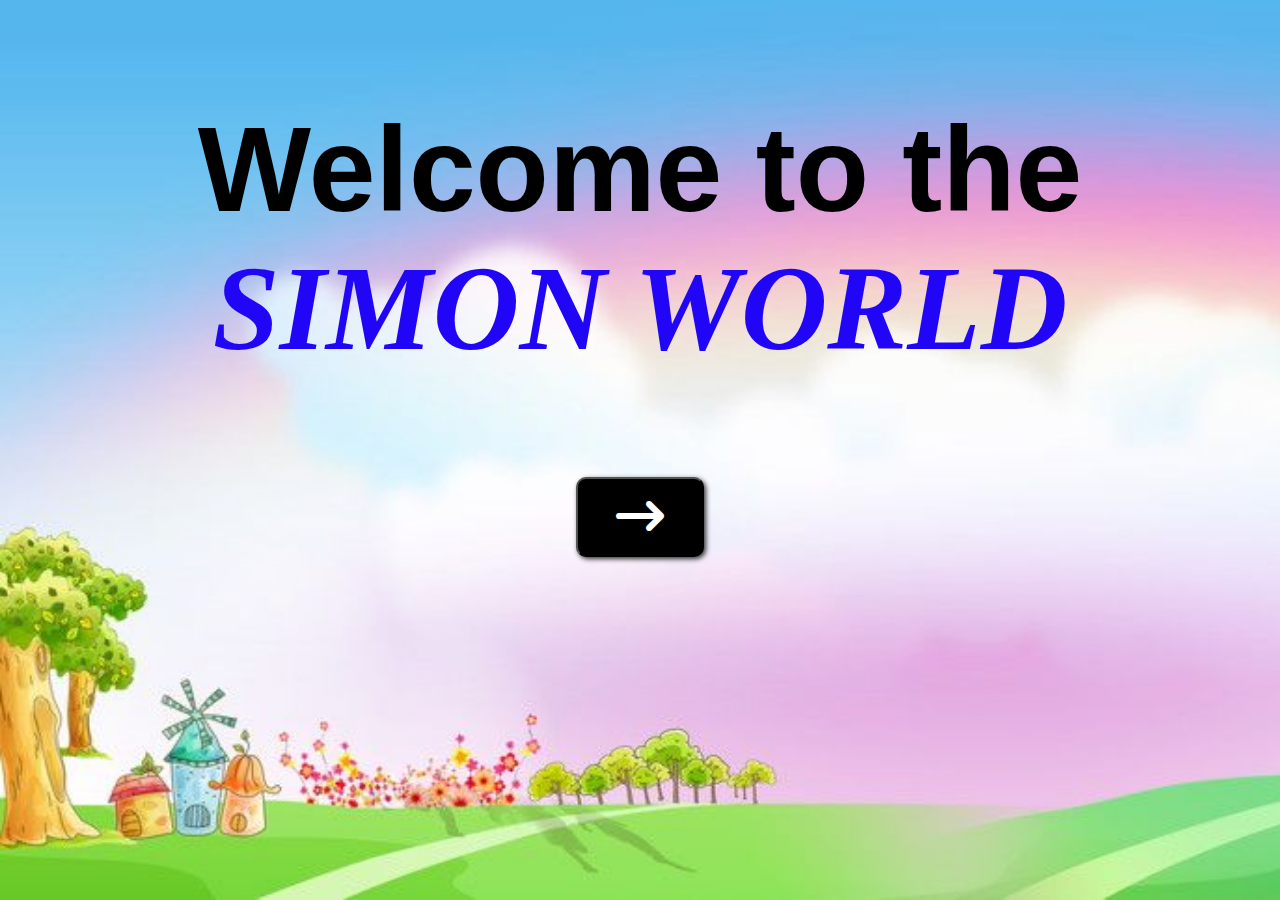
<file: index.html>
<!DOCTYPE html>
<html lang="en">
<head>
    <meta charset="UTF-8">
    <meta name="viewport" content="width=device-width, initial-scale=1.0">
    <title>SIMON SAYS GAME</title>
    <link rel="stylesheet" href="first/style.css">
    <link rel="stylesheet" href="https://cdnjs.cloudflare.com/ajax/libs/font-awesome/6.7.2/css/all.min.css" integrity="sha512-Evv84Mr4kqVGRNSgIGL/F/aIDqQb7xQ2vcrdIwxfjThSH8CSR7PBEakCr51Ck+w+/U6swU2Im1vVX0SVk9ABhg==" 
    crossorigin="anonymous" referrerpolicy="no-referrer" />
</head>
<body>

    <div class="main">

        <div class="welcome">
            <h2>Welcome to the <b><i><span>SIMON WORLD</span></i></b></h2>
        </div>
        
        <div class="next">
            <a href="/simon-3-levels/what-is-simon-2/what_is_simon.html">
                <button class="nextpage"><i class="fa-solid fa-arrow-right-long"></i></button>
            </a>
        </div>
    </div>
</body>
</html>
</file>
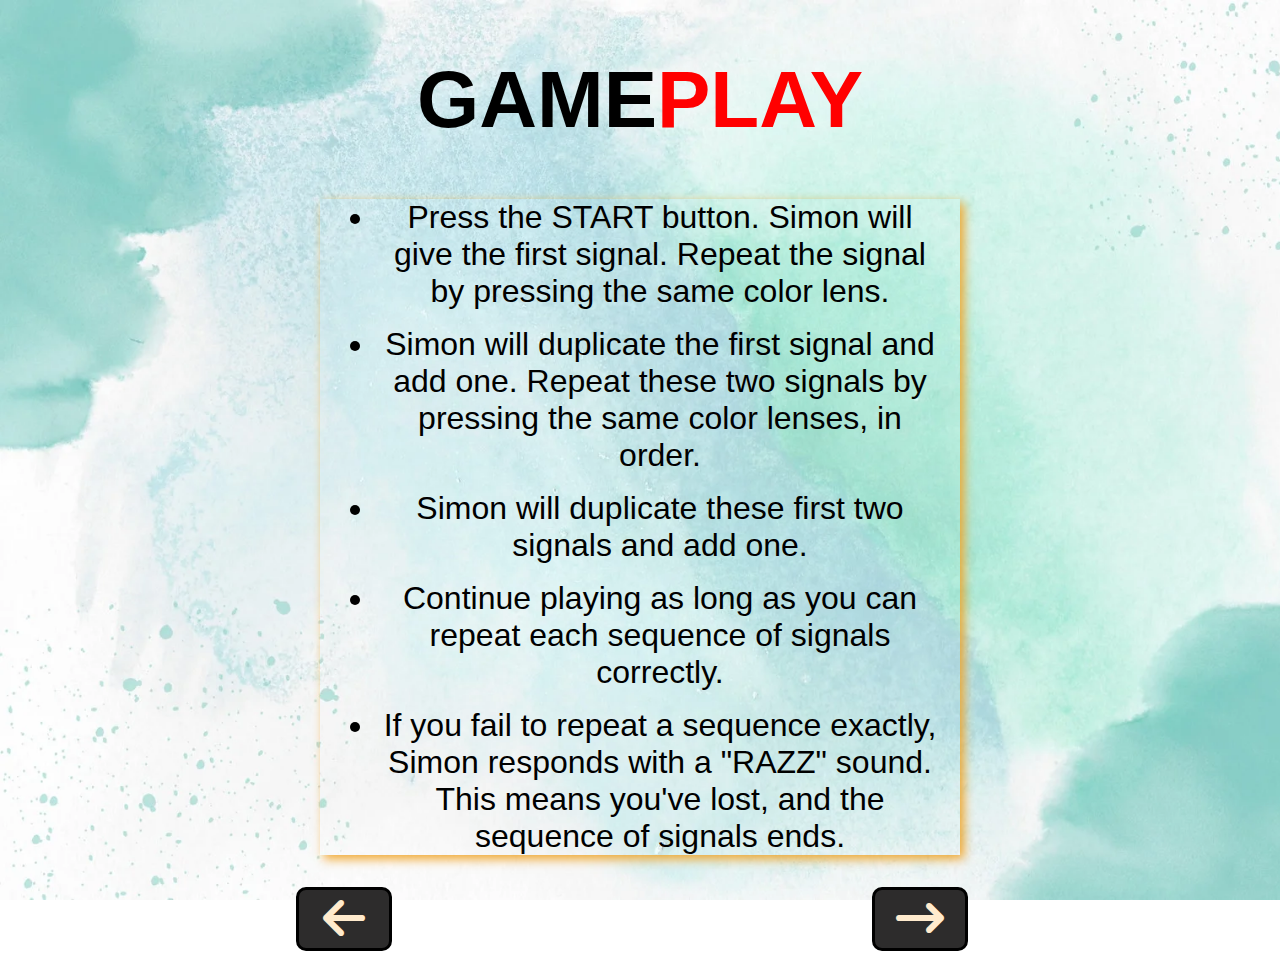
<file: gameplay-3/gameplay.html>
<!DOCTYPE html>
<html lang="en">
<head>
    <meta charset="UTF-8">
    <meta name="viewport" content="width=device-width, initial-scale=1.0">
    <title>Gameplay</title>
    <link rel="stylesheet" href="gameplay.css">
    <link rel="stylesheet" href="https://cdnjs.cloudflare.com/ajax/libs/font-awesome/6.7.2/css/all.min.css" integrity="sha512-Evv84Mr4kqVGRNSgIGL/F/aIDqQb7xQ2vcrdIwxfjThSH8CSR7PBEakCr51Ck+w+/U6swU2Im1vVX0SVk9ABhg==" 
    crossorigin="anonymous" referrerpolicy="no-referrer" />
</head>
<body>

    <div class="main">

        <div class="heading">
            <h1>GAME<span>PLAY</span></h1>
        </div>

        <div class="info">
            <ul>
               <li>Press the START button. Simon will give the first signal. Repeat the signal by pressing the same color lens.</li>
               <li>Simon will duplicate the first signal and add one. Repeat these two signals by pressing the same color lenses, in order.</li>
               <li>Simon will duplicate these first two signals and add one.</li>
               <li>Continue playing as long as you can repeat each sequence of signals correctly.</li>
               <li>If you fail to repeat a sequence exactly, Simon responds with a "RAZZ" sound. This means you've lost, and the sequence of signals ends.</li>       
            </ul>
        </div>

        <div class="arrow">

        <div class="previous">
            <a href=".././what-is-simon-2/what_is_simon.html">
              <button class="nextpage"><i class="fa-solid fa-arrow-left"></i></button>
            </a>

        </div>

        <div class="next">
            <a href="../levels-4/page4.html">
               <button class="nextpage"><i class="fa-solid fa-arrow-right-long"></i></button>
            </a>
        </div>

        </div>

    </div>

    
</body>
</html>
</file>
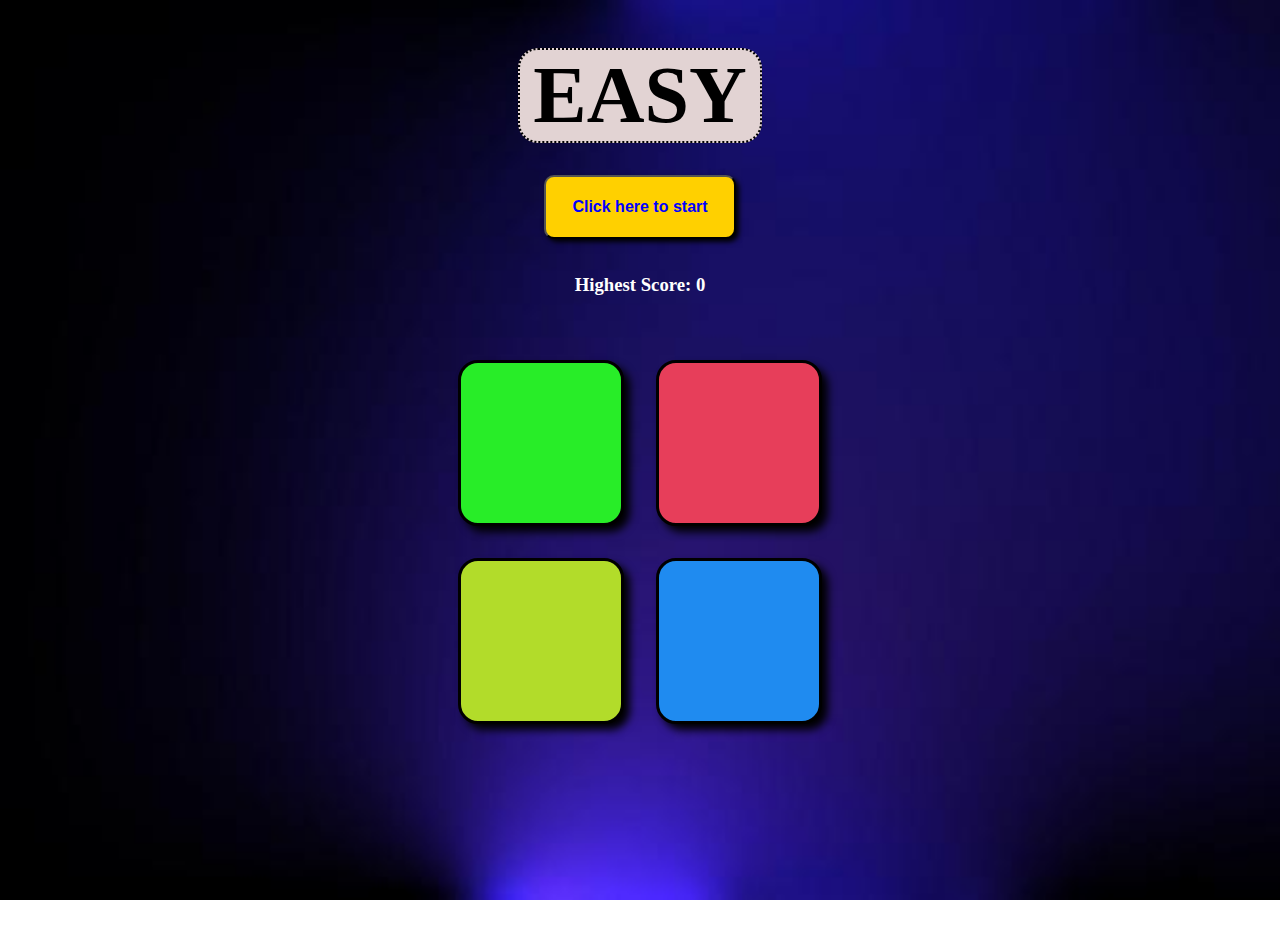
<file: leveleasy-5th/easy.html>
<!DOCTYPE html>
<html lang="en">
<head>
    <meta charset="UTF-8">
    <meta name="viewport" content="width=device-width, initial-scale=1.0">
    <title>EASY</title>
    <link rel="stylesheet" href="easy.css">
</head>
<body>
    
    <h1>EASY</h1>
    <button class="start"><span>Click here to start</span></button>
    <h3>Highest Score: 0</h3>
    
    <div class="container">
        <div class="line1">
            <div class="btn green" id="green"></div>
            <div class="btn pink" id="pink"></div>
        </div>
        <div class="line2">
            <div class="btn yellow" id="yellow"></div>
            <div class="btn blue" id="blue"></div>
        </div>
    </div>
    
    <script src="easy.js"></script>
</body>
</html>
</file>
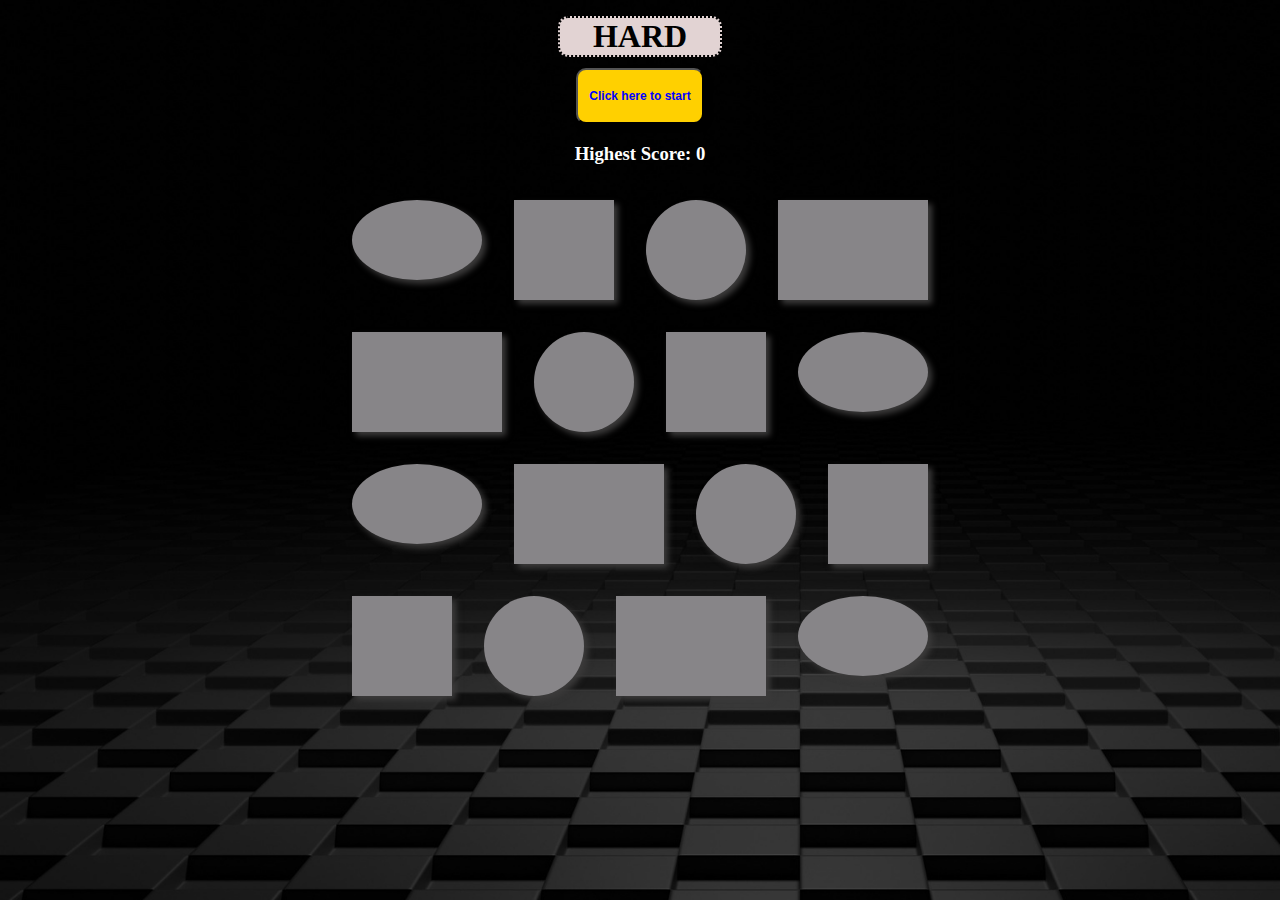
<file: levelhard-7th/hard.html>
<!DOCTYPE html>
<html lang="en">
<head>
    <meta charset="UTF-8">
    <meta name="viewport" content="width=device-width, initial-scale=1.0">
    <title>HARD</title>
    <link rel="stylesheet" href="hard.css">
</head>
<body>
    <h1>HARD</h1>
    <button class="start"><span>Click here to start</span></button>
    <h3>Highest Score: 0</h3>
    
    <div class="container">
        <div class="line1">
            <div class="btn oval oval1" id="oval1"></div>
            <div class="btn square square1" id="square1"></div>
            <div class="btn circle circle1" id="circle1"></div>
            <div class="btn rectangle rectangle1" id="rectangle1"></div>
        </div>
        <div class="line2">
            <div class="btn rectangle rectangle2"  id="rectangle2"></div>
            <div class="btn circle circle2" id="circle2"></div>
            <div class="btn square square2" id="square2"></div>
            <div class="btn oval oval2" id="oval2"></div>
        </div>
        <div class="line3">
            <div class="btn oval oval3" id="oval3"></div>
            <div class="btn rectangle rectangle3"  id="rectangle3"></div>
            <div class="btn circle circle3" id="circle3"></div>
            <div class="btn square square3" id="square3"></div>
        </div>
        <div class="line4">
            <div class="btn square square4" id="square4"></div>
            <div class="btn circle circle4" id="circle4"></div>
            <div class="btn rectangle rectangle4"  id="rectangle4"></div>
            <div class="btn oval oval4" id="oval4"></div>
        </div>
        
    </div>

    <script src="hard.js"></script>
</body>
</html>
</file>
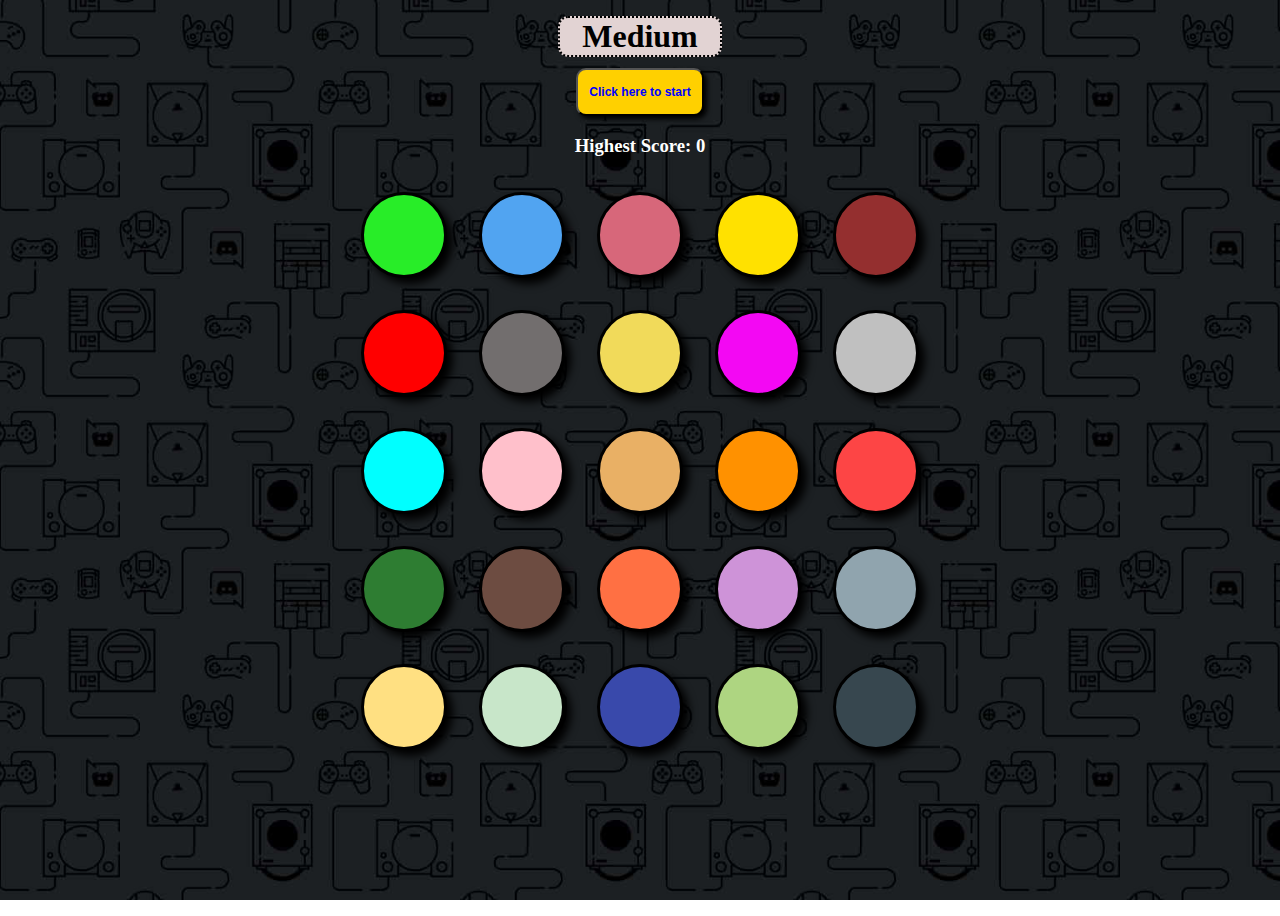
<file: levelmedium-6th/medium.html>
<!DOCTYPE html>
<html lang="en">
<head>
    <meta charset="UTF-8">
    <meta name="viewport" content="width=device-width, initial-scale=1.0">
    <title>MEDIUM</title>
    <link rel="stylesheet" href="medium.css">
</head>
<body>
    <h1>Medium</h1>
    <button class="start"><span>Click here to start</span></button>
    <h3>Highest Score: 0</h3>
    
    <div class="container">
        <div class="line1">
            <div class="btn green" id="green"></div>
            <div class="btn blue" id="blue"></div>
            <div class="btn pink" id="pink"></div>
            <div class="btn yellow" id="yellow"></div>
            <div class="btn brown" id="brown"></div>
        </div>
        <div class="line2">
            <div class="btn red" id="red"></div>
            <div class="btn light-black" id="light-black"></div>
            <div class="btn golden" id="golden"></div>
            <div class="btn purple" id="purple"></div>
            <div class="btn silver" id="silver"></div>
        </div>
        <div class="line3">
            <div class="btn bluish" id="bluish"></div>
            <div class="btn pinkish" id="pinkish"></div>
            <div class="btn brownish" id="brownish"></div>  
            <div class="btn orangish" id="orangish"></div>
            <div class="btn redish" id="redish"></div>
        </div>
        <div class="line4">
            <div class="btn line4-1" id="line4-1"></div>
            <div class="btn line4-2" id="line4-2"></div>
            <div class="btn line4-3" id="line4-3"></div>
            <div class="btn line4-4" id="line4-4"></div>
            <div class="btn line4-5" id="line4-5"></div>
        </div>
        <div class="line5">
            <div class="btn line-5-1" id="line-5-1"></div>
            <div class="btn line-5-2" id="line-5-2"></div>
            <div class="btn line-5-3" id="line-5-3"></div>
            <div class="btn line-5-4" id="line-5-4"></div>
            <div class="btn line-5-5" id="line-5-5"></div>
        </div>
    </div>

    <script src="medium.js"></script>
</body>
</html>
</file>
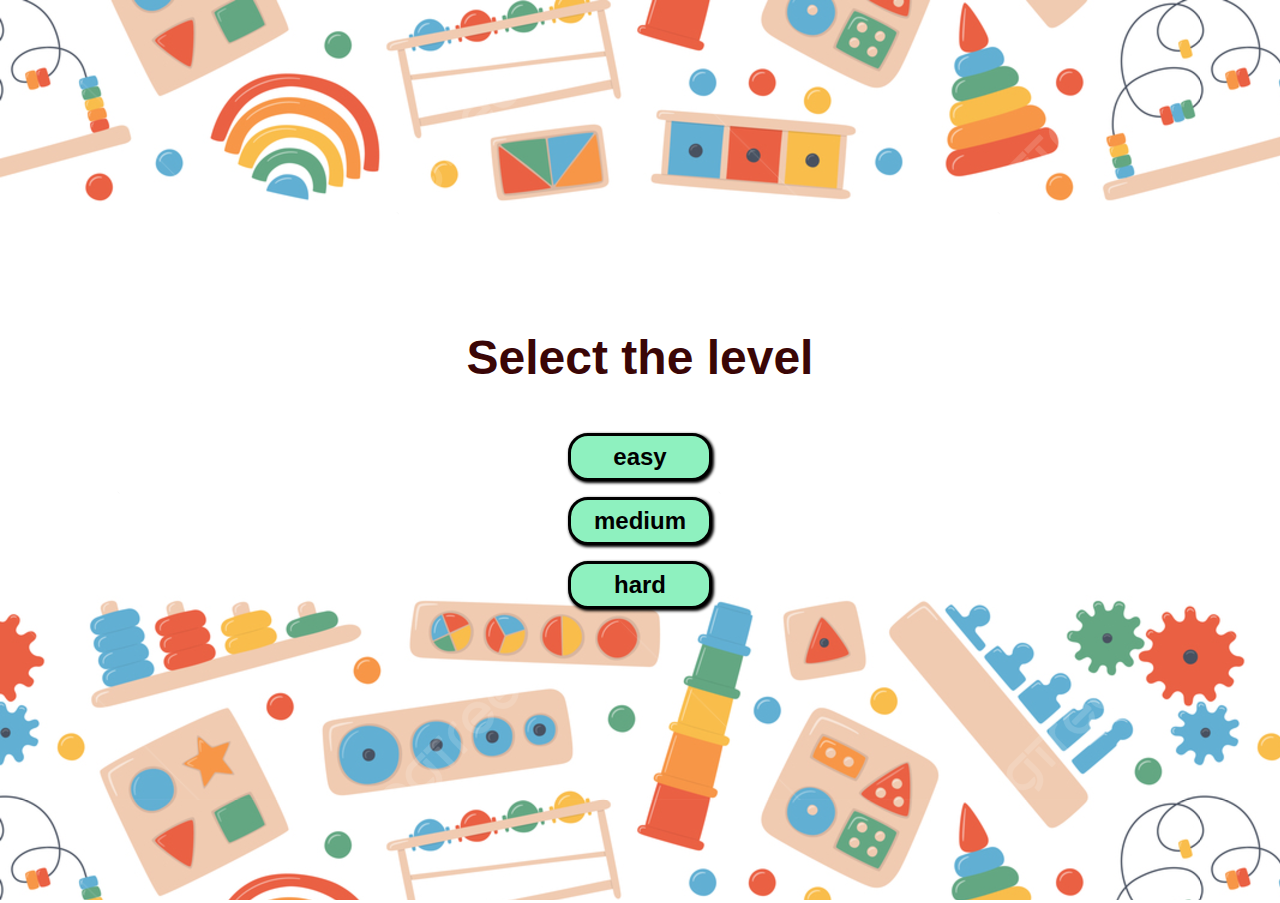
<file: levels-4/page4.html>
<!DOCTYPE html>
<html lang="en">
<head>
    <meta charset="UTF-8">
    <meta name="viewport" content="width=device-width, initial-scale=1.0">
    <title>Select The Level</title>
    <link rel="stylesheet" href="page4.css">
</head>
<body>
    <div class="main">
        <div class="container">
            <div><h2>Select the level</h2></div>
            <div class="levels">
               <a href="../leveleasy-5th/easy.html"><button id="easy" class="choose">easy</button></a>
               <a href="../levelmedium-6th/medium.html"><button id="medium" class="choose">medium</button></a>
               <a href="../levelhard-7th/hard.html"><button id="hard" class="choose">hard</button></a>
            </div>
        </div>
    </div>
</body>
</html>
</file>
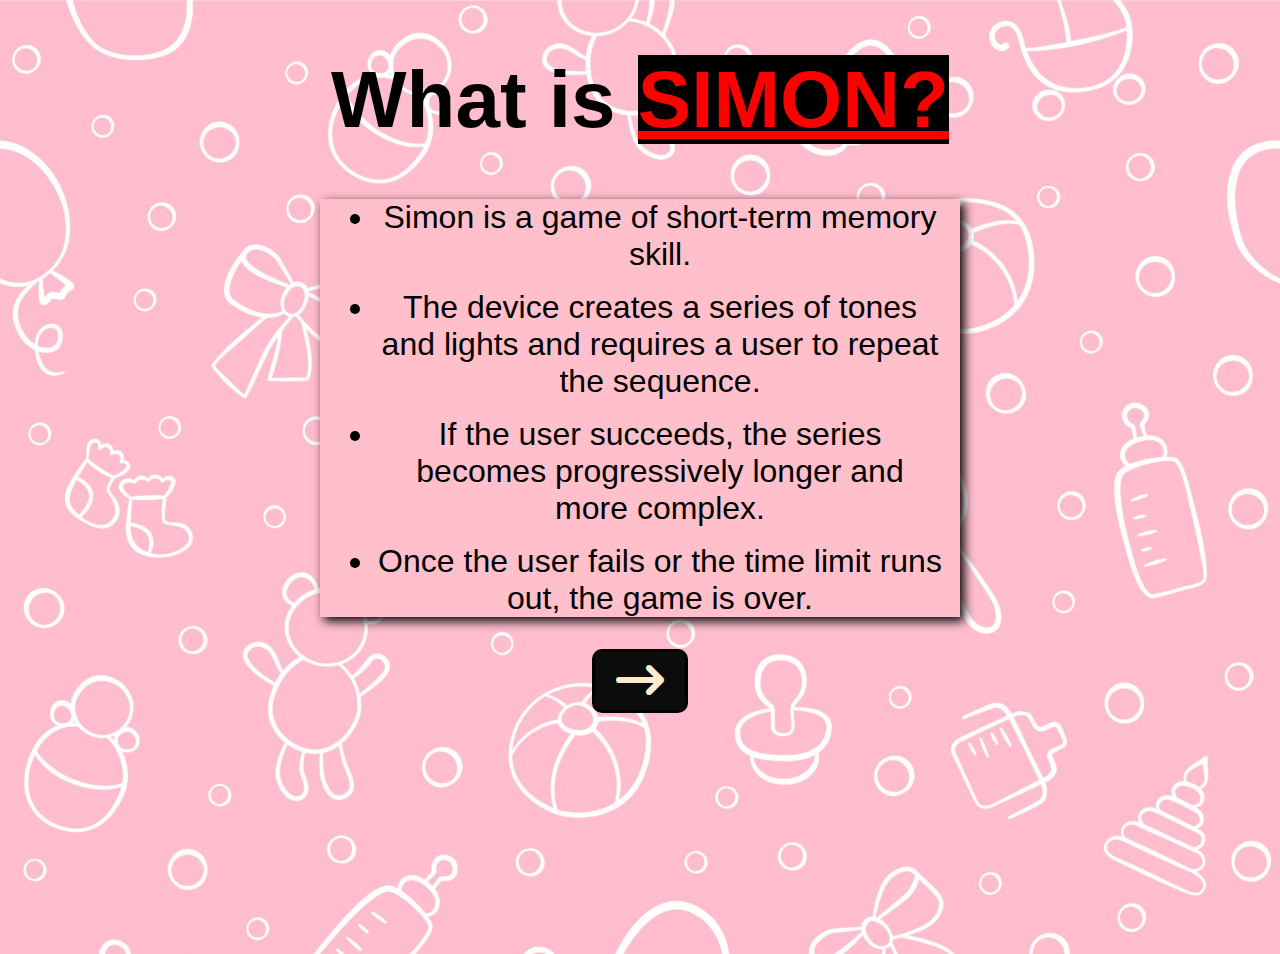
<file: what-is-simon-2/what_is_simon.html>
<!DOCTYPE html>
<html lang="en">
<head>
    <meta charset="UTF-8">
    <meta name="viewport" content="width=device-width, initial-scale=1.0">
    <title>What is SIMON?</title>
    <link rel="stylesheet" href="what_is_simon.css">
    <link rel="stylesheet" href="https://cdnjs.cloudflare.com/ajax/libs/font-awesome/6.7.2/css/all.min.css" integrity="sha512-Evv84Mr4kqVGRNSgIGL/F/aIDqQb7xQ2vcrdIwxfjThSH8CSR7PBEakCr51Ck+w+/U6swU2Im1vVX0SVk9ABhg==" 
    crossorigin="anonymous" referrerpolicy="no-referrer" />
</head>
<body>
    <div class="main">
        <div class="heading">
            <h1>What is <span><u>SIMON?</u></span></h1>
        </div>
        <div class="info">
                <ul>
                    <li>Simon is a game of short-term memory skill.</li>
                    <li>The device creates a series of tones and lights and requires a user to repeat the sequence.</li>
                    <li>If the user succeeds, the series becomes progressively longer and more complex.</li>
                    <li>Once the user fails or the time limit runs out, the game is over.</li>
                </ul>
        </div>
        <div class="next">
            <a href="../gameplay-3/gameplay.html">
                <button class="nextpage"><i class="fa-solid fa-arrow-right-long"></i></button>
            </a>
        </div>
    </div>
</body>
</html>
</file>
<file: gameplay-3/gameplay.css>
body{
    margin: 0;
    padding: 0;
    text-align: center;
    background-image: url("image2.png");
    background-size: cover;
    background-repeat: no-repeat;
    background-attachment: fixed;
    height: 100vh;
}
span{
    color:rgb(255, 0, 0);
}
.heading{
    font-size: 2.5rem;
    font-family: 'Segoe UI', Tahoma, Geneva, Verdana, sans-serif;
}
.info{
    width:50%;
    font-size:2rem;
    font-family: 'Segoe UI', Tahoma, Geneva, Verdana, sans-serif;
    box-shadow: 4px 4px 10px rgb(241, 166, 43);
    margin-left: 25%;
}
li{
    margin: 1rem;
}
.arrow{
    display:flex;
    justify-content:center;
    align-items: center;
    margin-right: 1rem;
}
.next{
    margin-left: 30rem;
    margin-bottom: 1rem;
}
.previous{
    margin-bottom: 1rem;
}
button{
    height: 4rem;
    width: 6rem;
    font-size: 3rem;
    color: blanchedalmond;
    border-radius: 10px;
    border:3px solid black;
    background-color: rgb(45, 44, 44);
    transition:all 0.8s;
}
button:hover{
    box-shadow: 3px 3px 6px rgb(212, 149, 149);
    border:4px solid rgb(175, 167, 167);
}

/*for responsive sites*/

@media(min-width:460px) and (max-width:800px){
    .next{
        margin-left: 10rem;
    }
    .heading{
        font-size:1.5rem;
    }
    .info{
        width:70%;
        font-size:1.5rem;
        margin-left:15%;
    }
    button{
        height: 2rem;
        width: 4rem;
        font-size: 1.5rem;
    }
}
@media(min-width:345px) and (max-width:460px){
    .next{
        margin-left: 5rem;
    }
    .heading{
        font-size:1rem;
    }
    .info{
        width:80%;
        font-size:1.5rem;
        margin-left: 10%;
        margin-right: 5%;
    }
    button{
        height: 2rem;
        width: 4rem;
        font-size: 1.5rem;
    }
    
}
@media(min-width:230px) and (max-width:345px) {
    .next{
        margin-left: 3rem;
    }
    .heading{
        font-size:1rem;
    }
    .info{
        width:90%;
        font-size:1rem;
        margin-left: 3%;
        margin-right: 3%;
    }
    button{
        height: 2rem;
        width: 4rem;
        font-size: 1.5rem;
    }
}
@media(max-width:230px){
    .next{
        margin-left: 1rem;
    }
    .heading{
        font-size:0.8rem;
    }
    .info{
        width:95%;
        font-size:1rem;
        margin-left: 3%;
        margin-right:3%;
    }
    button{
        height: 2rem;
        width: 3rem;
        font-size: 1.2rem;
    }
}    
@media(max-width:345px) and (orientation:landscape){
    body{
        height: 100vh;
    }
}
</file>
<file: leveleasy-5th/easy.css>
body{
    text-align: center;
    margin: 0;
    padding: 0;
    background-image: url("image3.png");
    background-repeat: no-repeat;
    background-size: cover;
    background-attachment: fixed;
    height:100vh;
}
h1{
    width:15rem;
    font-size: 5rem;
    margin: 3rem auto 1rem auto;
    color:rgb(0, 0, 0);
    border: 2px dotted black;
    border-radius: 20px;
    background-color: rgb(226, 211, 211);
}
h3{
    color: white;
}
.start{
    margin:1rem 0 1rem 0;
    height: 4rem;
    width: 12rem;
    background-color: rgb(255, 208, 0);
    color: blue;
    font-size: medium;
    font-weight:700;
    border-radius: 10px;
    box-shadow: 3px 3px 5px black;
    transition: all 0.5s;
}
.start:hover{
    box-shadow: 5px 5px 9px black;
}
.container{
    margin-top: 3rem;
}
.btn{
    height: 10rem;
    width:10rem;
    border: 3px solid black;
    border-radius: 20px;
    margin:1rem;
    box-shadow: 6px 6px 8px black;
}
.line1{
    display: flex;
    justify-content: center;
}
.line2{
    display: flex;
    justify-content: center;
}
.green{
    background-color: rgb(40, 237, 40);
}
.pink{
    background-color: rgb(231, 62, 90);
}
.yellow{
    background-color: rgb(178, 220, 42);
}
.blue{
    background-color: rgb(31, 139, 240);
}

.gameflash{
    background-color: white;
}
.userflash{
    background-color: black;
}


/* responsive*/

@media(min-width:345px) and (max-width:430px){
    h1{
        width:10rem;
        font-size: 3rem;
    }
    .start{
        height: 3rem;
        width: 10rem;
        font-size: small;
        font-weight:600; 
    }
    .btn{
        height: 7rem;
        width:7rem;
    }
}
@media(max-width:345px){
    h1{
        width:6rem;
        font-size: 2rem;
    }
    .start{
        height: 3rem;
        width: 9rem;
        font-size: small;
        font-weight:600; 
    }
    .btn{
        height: 5rem;
        width:5rem;
    }
}
@media(max-width:345px) and (orientation:landscape){
    body{
        height: 100vh;
    }
}
</file>
<file: levelhard-7th/hard.css>
body{
    text-align: center;
    margin: 0;
    padding: 0;
    height:100vh;
    background-image: url("image5.png");
    background-repeat: no-repeat;
    background-size: cover;
    background-attachment: fixed;
}
h3{
    color: white;
}
h1{
    width:10rem;
    font-size: 2rem;
    margin: 1rem auto 0.5rem auto;
    color:rgb(0, 0, 0);
    border: 2px dotted black;
    border-radius: 10px;
    background-color: rgb(226, 211, 211);
}
.start{
    margin:0.2rem 0 0 0;
    height: 3.5rem;
    width: 8rem;
    background-color: rgb(255, 208, 0);
    color: blue;
    font-size: 0.75rem;
    font-weight:700;
    border-radius: 10px;
    box-shadow: 3px 3px 5px black;
    transition: all 0.5s;
}
.start:hover{
    box-shadow: 5px 5px 9px black;
}
.container{
    margin-top: 1rem;
}
.btn{
    margin:1rem;
    background-color: rgb(135, 133, 136);
    box-shadow: 4px 4px 6px rgb(60, 59, 59);
    animation: moveShape 2s infinite;
}
.line1{
    display: flex;
    justify-content: center;
}
.line2{
    display: flex;
    justify-content: center;
}
.line3{
    display: flex;
    justify-content: center;
}
.line4{
    display: flex;
    justify-content: center;
}
.square{
    height: 100px;
    width:100px;
}
.circle{
    height: 100px;
    width:100px;
    border-radius: 50%;
}
.rectangle{
    width: 150px;
    height: 100px;
}
.oval{
    height: 80px;
    width:130px;
    border-radius: 50%;
}

.gameflash{
    background-color: white;
}
.userflash{
    background-color: black;
}

@keyframes moveShape {
    0% {
        transform: translateX(0);
    }
    25% {
        transform: translateX(80px);
    }
    50% {
        transform: translateX(0);
    }
    75% {
        transform: translateX(-80px);
    }
    100% {
        transform: translateX(0);
    }
}

/*responsive*/

@media(min-width:670px) and (max-width:775px){
    h1{
        width:7rem;
        font-size: 1.5rem;
    }
    .start{
        height: 4rem;
        width: 6rem;
        font-size: 0.6rem;
        font-weight:600;
    }
    .square{
        height: 80px;
        width:80px;
    }
    .circle{
        height: 80px;
        width:80px;
    }
    .rectangle{
        width: 120px;
        height: 80px;
    }
    .oval{
        height: 70px;
        width:110px;
    }
    
}
@media (max-width:670px){
    h1{
        width:6rem;
        font-size: 1.2rem;
    }
    .start{
        height: 3rem;
        width: 6rem;
        font-size: 0.5rem;
        font-weight:600; 
    }
    .square{
        height: 50px;
        width:50px;
    }
    .circle{
        height: 50px;
        width:50px;
    }
    .rectangle{
        width: 80px;
        height: 50px;
    }
    .oval{
        height: 50px;
        width:80px;
    }
    
}
@media(max-width:345px) and (orientation:landscape){
    body{
        height: 100vh;
    }
}
</file>
<file: levelmedium-6th/medium.css>
body{
    text-align: center;
    margin: 0;
    padding: 0;
    height:100vh;
    background-image: url("image4.png");
    background-repeat: no-repeat;
    background-size: cover;
    background-attachment: fixed;
}
h3{
    color:white;
}
h1{
    width:10rem;
    font-size: 2rem;
    margin: 1rem auto 0.5rem auto;
    color:rgb(0, 0, 0);
    border: 2px dotted black;
    border-radius: 10px;
    background-color: rgb(226, 211, 211);
}
.start{
    margin:0.2rem 0 0 0;
    height: 3rem;
    width: 8rem;
    background-color: rgb(255, 208, 0);
    color: blue;
    font-size: 0.75rem;
    font-weight:700;
    border-radius: 10px;
    box-shadow: 3px 3px 5px black;
    transition: all 0.5s;
}
.start:hover{
    box-shadow: 5px 5px 9px black;
}
.container{
    margin-top: 1rem;
}
.btn{
    height: 5rem;
    width:5rem;
    border: 3px solid black;
    border-radius: 50%;
    margin:1rem;
    box-shadow: 6px 6px 8px black;
}
.line1{
    display: flex;
    justify-content: center;
}
.line2{
    display: flex;
    justify-content: center;
}
.line3{
    display: flex;
    justify-content: center;
}
.line4{
    display: flex;
    justify-content: center;
}
.line5{
    display: flex;
    justify-content: center;
}
.green{
    background-color: rgb(40, 237, 40);
}
.blue{
    background-color: rgb(81, 164, 241);
}
.pink{
    background-color: rgb(215, 103, 122);
}
.yellow{
    background-color: rgb(255, 225, 0);
}

.brown{
    background-color: rgb(148, 47, 47);
}
.red{
    background-color: red;
}
.light-black{
    background-color: rgb(114, 110, 110);
}
.golden{
    background-color: rgb(241, 218, 90);
}
.purple{
    background-color: rgb(243, 8, 243);
}
.silver{
    background-color: silver;
}
.bluish{
    background-color: aqua;
}
.pinkish{
    background-color: pink;
}
.brownish{
    background-color: rgb(233, 176, 101);
}
.orangish{
    background-color: rgb(255, 145, 0);
}
.redish{
    background-color: rgb(253, 69, 69);
}
.line4-1{
    background-color:#2E7D32;
}
.line4-2{
    background-color:#6D4C41;
}
.line4-3{
    background-color:#FF7043;
}
.line4-4{
    background-color:#CE93D8;
}
.line4-5{
    background-color:#90A4AE;
}
.line-5-1{
    background-color:#FFE082 ;
}
.line-5-2{
    background-color:#C8E6C9 ;
}
.line-5-3{
    background-color: #3949AB;
}
.line-5-4{
    background-color:#AED581 ;
}
.line-5-5{
    background-color: #37474F;
}

.gameflash{
    background-color: white;
}
.userflash{
    background-color: black;
}

/* responsive*/

@media(min-width:345px) and (max-width:580px){
    h1{
        width:7rem;
        font-size: 1.5rem;
    }
    .start{
        height: 3rem;
        width: 8rem;
        font-size: 0.6rem;
        font-weight:600;
    }
    .btn{
        height: 3rem;
        width:3rem;
        margin:0.5rem;
    }
}
@media(max-width:345px){
    h1{
        width:6rem;
        font-size: 1.2rem;
    }
    .start{
        height: 4rem;
        width: 8rem;
        font-size: 0.75rem;
        font-weight:600; 
    }
    .btn{
        height: 2.5rem;
        width:2.5rem;
        margin: 0.3rem;
    }
}
@media(max-width:345px) and (orientation:landscape){
    body{
        height: 100vh;
    }
}
</file>
<file: levels-4/page4.css>
body{
    text-align: center;
    background-image: url("select.png");
    background-attachment: fixed;
    background-size: cover;
    margin: 0;
    padding: 0;
    height: 100vh;
}
h2{
    font-size: 3rem;
    font-family: 'Segoe UI', Tahoma, Geneva, Verdana, sans-serif;
    color:rgb(58, 6, 6);
}
.container{
    height:100vh;
    display:flex;
    flex-direction: column;
    justify-content: center;
    align-items: center;
    margin:0.2rem;
}
.choose{
    margin: 0.5rem;
    width:9rem;
    height:3rem;
    font-size: 1.5rem;
    font-weight:600;
    text-align: center;
    border-radius: 20px;
    background-color: rgb(142, 241, 191);
    color: rgb(0, 0, 0);
    box-shadow: 1.5px 1.5px 3px black;
    border:3px solid black;
    transition: all 0.5s;
}
.levels{
    height: 12rem;
    width: 10rem;
    display: flex;
    flex-direction: column;
    justify-content: center;
    align-items: center;
}
.choose:hover{
    box-shadow: 4px 4px 8px black;
    background-color:rgb(3, 3, 165);
    color: aliceblue;
}

/* responsive */

@media(min-width:1272px){
    body{
        background-size:auto ;  
    }
}

@media(max-width:230px){
    h2{
        font-size: 2.5rem;
    }
    .choose{
        width:7rem;
        height:2rem;
        font-size: 1rem;
        font-weight:400;
        border-radius: 10px;
    }
}

@media (max-width: 345px) and (orientation: landscape) {
    .container{
        margin-left: 2rem;
        margin-right: 2rem;
    }
   
}
</file>
<file: what-is-simon-2/what_is_simon.css>
body{
    margin: 0;
    padding: 0;
    text-align: center;
    background-image: url("image1.png");
    background-size: cover;
    background-repeat: no-repeat;
    background-attachment: fixed;
    height: 100vh;
}
span{
    color:rgb(255, 0, 0);
    background-color: black;
}
.heading{
    font-size: 2.5rem;
    font-family: 'Segoe UI', Tahoma, Geneva, Verdana, sans-serif;
}
.info{
    width:50%;
    font-size:2rem;
    font-family: 'Segoe UI', Tahoma, Geneva, Verdana, sans-serif;
    box-shadow: 4px 4px 10px rgb(0, 0, 0);
    margin-left: 25%;
    background-color: pink;
}
li{
    margin: 1rem;
}
.next{
    display: flex;
    justify-content: center;
    margin-bottom: 1rem;
}
button{
    height: 4rem;
    width: 6rem;
    font-size: 3rem;
    color: blanchedalmond;
    border-radius: 10px;
    border:3px solid black;
    background-color: rgb(12, 12, 12);
    transition:all 0.8s;
    margin-bottom: 1rem;
}
button:hover{
    box-shadow: 3px 3px 6px rgb(212, 149, 149);
    border:4px solid rgb(175, 167, 167);
}

/*for responsive sites*/

@media(min-width:460px) and (max-width:800px){
    body{
        background-size: contain;
        background-repeat: repeat;
    }
    .heading{
        font-size:1.5rem;
    }
    .info{
        width:70%;
        font-size:1.5rem;
        margin-left:15%;
    }
    button{
        height: 2rem;
        width: 4rem;
        font-size: 1.5rem;
    }
}
@media(min-width:345px) and (max-width:460px){
    .heading{
        font-size:1rem;
    }
    .info{
        width:80%;
        font-size:1.5rem;
        margin-left: 10%;
        margin-right: 5%;
    }
    button{
        height: 2rem;
        width: 4rem;
        font-size: 1.5rem;
    }
    
}
@media(min-width:230px) and (max-width:345px) {
    .heading{
        font-size:1rem;
    }
    .info{
        width:90%;
        font-size:1rem;
        margin-left: 3%;
        margin-right: 3%;
    }
    button{
        height: 2rem;
        width: 4rem;
        font-size: 1.5rem;
    }
}
@media(max-width:230px){
    .heading{
        font-size:0.8rem;
    }
    .info{
        width:95%;
        font-size:1rem;
        margin-left: 3%;
        margin-right:3%;
    }
    button{
        height: 2rem;
        width: 3rem;
        font-size: 1.2rem;
    }
}    
@media(max-width:345px) and (orientation:landscape){
    body{
        height: 100vh;
    }
}
</file>
<file: first/style.css>
body{
    text-align: center;
    background-image: url("welcome.png");
    background-size: cover;
    background-repeat: no-repeat;
    background-attachment: fixed;
    margin: 0; /* Reset default margin for body */
    padding: 0; /* Reset default padding for body */
}
.welcome{
    font-size:5rem;
    font-family: 'Segoe UI', Tahoma, Geneva, Verdana, sans-serif;
    margin-left:0.5rem;
    margin-right:0.5rem;
}
span{
    font-family: cursive;
    color:rgb(33, 5, 246);
}
button{
    text-align: center;
    height:5rem;
    width:8rem;
    color:white;
    font-size:3rem;
    background-color: rgba(0,0,0);
    border-radius: 10px; 
    box-shadow: 2px 2px 5px rgb(50, 49, 49);
    transition: all 0.5s;
}
.next{
    margin-bottom: 4rem;
    margin-top: 2rem; 
    display: flex;
    justify-content: center;
    align-items: center;
}
button:hover{
    background-color: rgb(248, 198, 244);
    color: rgb(35, 29, 29);
    box-shadow: 6px 6px 10px rgb(0, 0, 0);
}

/*for responsive sites*/

@media(min-width:460px) and (max-width:760px){
    .welcome{
        font-size:4rem;
    }
    body{
        height:100vh;
    }
}
@media(min-width:345px) and (max-width:460px){
    .welcome{
        font-size:3rem;
    }
    button{
        height:3rem;
        width:5rem;
        font-size:2rem;
    } 
    body{
        height:100vh;
    }
}

@media(max-width:345px){
    .welcome{
        font-size:2rem;
    }
    button{
        height:3rem;
        width:5rem;
        font-size:1.5rem;
    }
    .next{
        margin-bottom: 4rem;
        margin-top: 2rem;
    }
    body{
        height: 100vh;
    }
}
@media(max-width:230px){
    .welcome{
        font-size:1rem;
    }
    button{
        height:2rem;
        width:3rem;
        font-size:1rem;
    }
    body{
        height: 100vh;
    }
}    

@media (max-width: 345px) and (orientation: landscape) {
    body {
        height: 100vh; /* Ensure full viewport height */
    }
}
</file>
